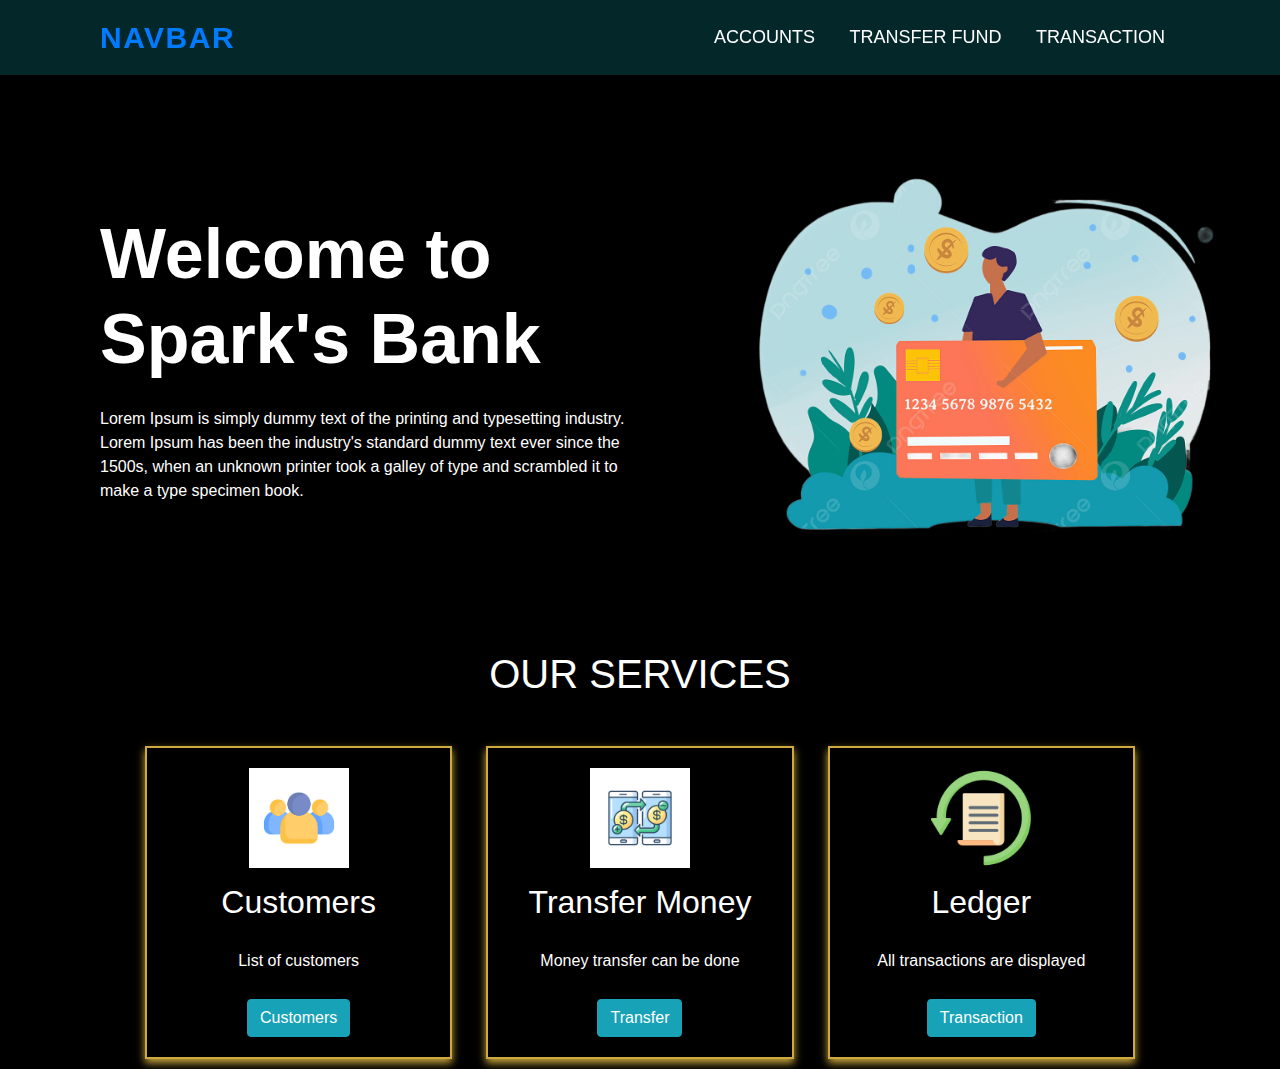
<file: index.html>
<!DOCTYPE html>
<html>
<head>
    <meta charset='utf-8'>
    <meta http-equiv='X-UA-Compatible' content='IE=edge'>
    <title>Page Title</title>
    <meta name='viewport' content='width=device-width, initial-scale=1'>
    <link rel="stylesheet" href="https://cdn.jsdelivr.net/npm/bootstrap@4.4.1/dist/css/bootstrap.min.css" integrity="sha384-Vkoo8x4CGsO3+Hhxv8T/Q5PaXtkKtu6ug5TOeNV6gBiFeWPGFN9MuhOf23Q9Ifjh" crossorigin="anonymous">
    <link rel='stylesheet' type='text/css' media='screen' href='main.css'>
    <script src='main.js'></script>
</head>
<body>
    <nav class="shadow">
        <div class="logo">
            <p><a href="index.html">NavBar</a></p>
        </div>
        <ul>
            <li><a href="customers.html">Accounts</a></li>
            <li><a href="customers.html#transferfund">Transfer fund</a></li>
            <li><a href="history.html">transaction</a></li>
        </ul>
    </nav>
    <div class="conten">
        <div class="content">
            <h1>Welcome to <br> Spark's Bank</h1>
            <p>
                Lorem Ipsum is simply dummy text of the printing and typesetting industry.
                Lorem Ipsum has been the industry's standard dummy text ever since the 1500s,
                when an unknown printer took a galley of type and scrambled it to make a type 
                specimen book.
            </p>
        </div>

        <div class="image">
            <img src="bank.png" alt="bank">
        </div>
    </div>

    <div class="services-boxes">
        <div class="main-title">
          <h1>OUR SERVICES</h1>
        </div>
        <div class="container-1">
          <div class="service">
            <img src="customers.png" alt="Customers">
            <h2>Customers</h2>
            <p>List of customers</p>
            <a href="customers.html"><button type="button" class="btn btn-info">Customers</button></a>
          </div>
      
          <div class="service">
            <img src="transfer.jpg" alt="Transfer Money">
            <h2>Transfer Money</h2>
            <p>Money transfer can be done</p>
            <a href="customers.html#transferfund"><button type="button" class="btn btn-info">Transfer</button></a>
          </div>
      
          <div class="service">
            <img src="history.png" alt="Ledger">
            <h2>Ledger</h2>
            <p>All transactions are displayed</p>
            <a href="history.html"><button type="button" class="btn btn-info">Transaction</button></a>
          </div>
        </div>
    </div>
      
</body>
</html>
</file>
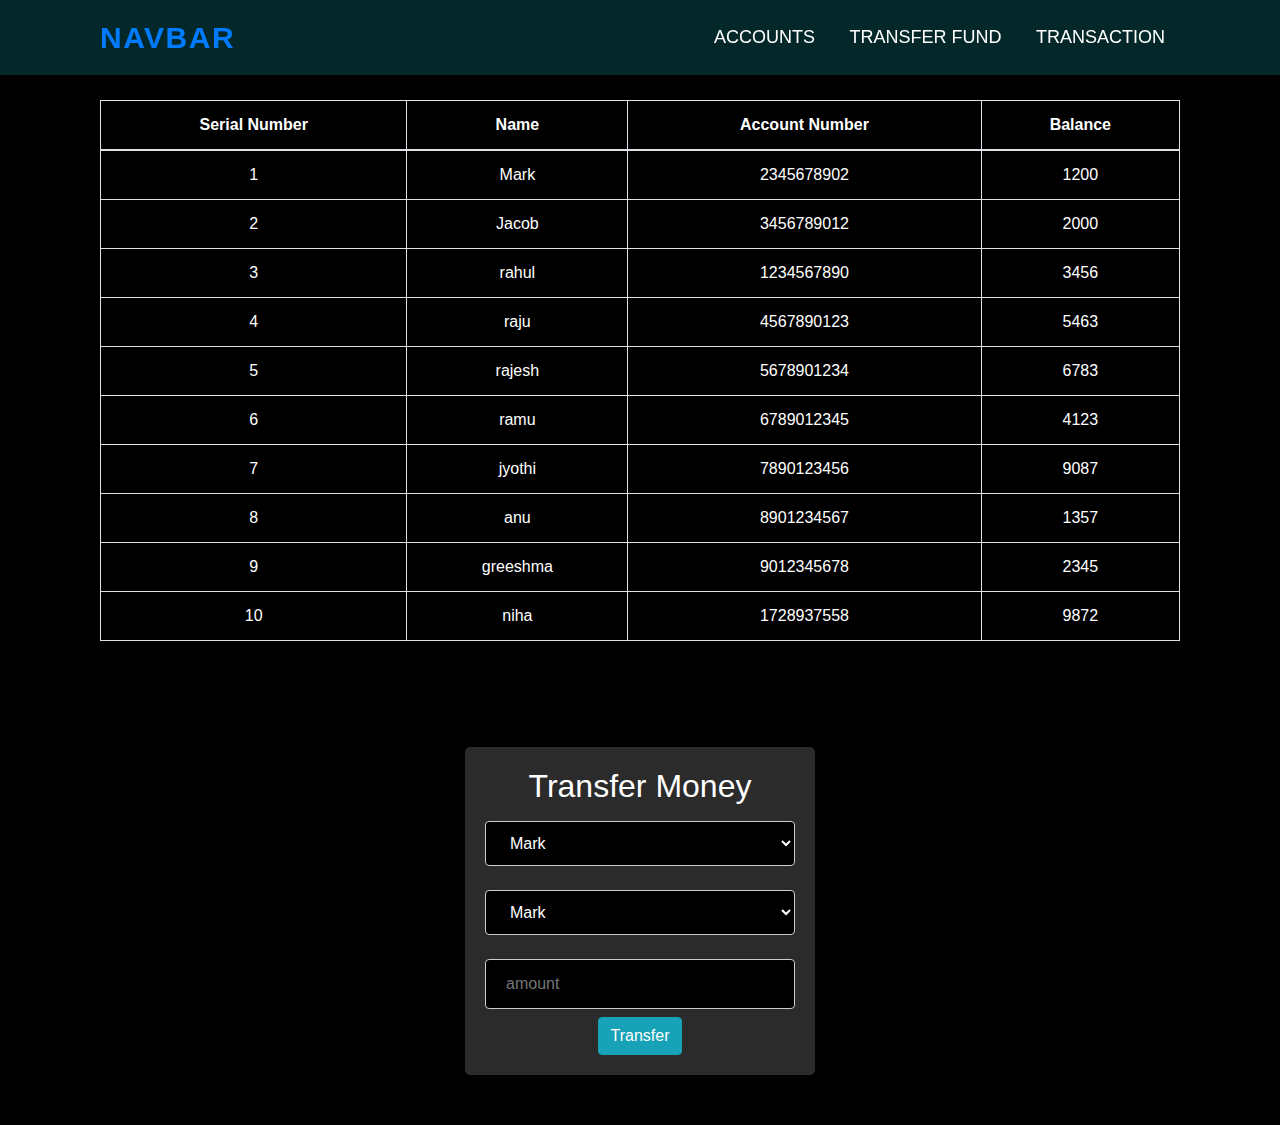
<file: customers.html>
<!DOCTYPE html>
<html>
<head>
    <meta charset='utf-8'>
    <meta http-equiv='X-UA-Compatible' content='IE=edge'>
    <title>Page Title</title>
    <meta name='viewport' content='width=device-width, initial-scale=1'>
    <link rel="stylesheet" href="https://cdn.jsdelivr.net/npm/bootstrap@4.4.1/dist/css/bootstrap.min.css" integrity="sha384-Vkoo8x4CGsO3+Hhxv8T/Q5PaXtkKtu6ug5TOeNV6gBiFeWPGFN9MuhOf23Q9Ifjh" crossorigin="anonymous">
    <link rel='stylesheet' type='text/css' media='screen' href='customers.css'>
</head>
<body>
    <nav class="shadow">
        <div class="logo">
            <p><a href="index.html">NavBar</a></p>
        </div>
        <ul>
            <li><a href="customers.html">Accounts</a></li>
            <li><a href="#transferfund">Transfer fund</a></li>
            <li><a href="history.html">transaction</a></li>
        </ul>
    </nav>
    
    <div class="red">
    <table id = "table" class="table table-striped table-bordered" style="text-align: center;">
        <thead>
            <tr>
                <th scope="col">Serial Number</th>
                <th scope="col">Name</th>
                <th scope="col">Account Number</th>
                <th scope="col">Balance</th>
            </tr>
        </thead>

        <tbody>
            <tr>
                <td>1</td>
                <td>Mark</td>
                <td>2345678902</td>
                <td id="Mark">1200</td>
            </tr>
            <tr>
                <td>2</td>
                <td>Jacob</td>
                <td>3456789012</td>
                <td id="Jacob">2000</td>
            </tr>
            <tr>
                <td>3</td>
                <td>rahul</td>
                <td>1234567890</td>
                <td id="rahul">3456</td>
            </tr>
            <tr>
                <td>4</td>
                <td>raju</td>
                <td>4567890123</td>
                <td id="raju">5463</td>
            </tr>
            <tr>
                <td>5</td>
                <td>rajesh</td>
                <td>5678901234</td>
                <td id="rajesh">6783</td>
            </tr>
            <tr>
                <td>6</td>
                <td>ramu</td>
                <td>6789012345</td>
                <td id="ramu">4123</td>
            </tr>
            <tr>
                <td>7</td>
                <td>jyothi</td>
                <td>7890123456</td>
                <td id="jyothi">9087</td>
            </tr>
            <tr>
                <td>8</td>
                <td>anu</td>
                <td>8901234567</td>
                <td id="anu">1357</td>
            </tr>
            <tr>
                <td>9</td>
                <td>greeshma</td>
                <td>9012345678</td>
                <td id="greeshma">2345</td>
            </tr>
            <tr>
                <td>10</td>
                <td>niha</td>
                <td>1728937558</td>
                <td id="niha">9872</td>
            </tr>
        </tbody>
    </table>
    </div>
    
    <div class="box" id="transferfund">
        <div class="contact" style="color: white;">
            <h2>Transfer Money</h2>
            <form action="" method="post" name="sample">
    
                <select class="form-select form-select-lg mb-3" id="sender" aria-label="Large select example" style="background-color: black;">
                    <option selected>Mark</option>
                    <option value="Mark">Mark</option>
                    <option value="Jacob">jacob</option>
                    <option value="rahul">rahul</option>
                    <option value="raju">raju</option>
                    <option value="rajesh">rajesh</option>
                    <option value="ramu">ramu</option>
                    <option value="jyothi">jyothi</option>
                    <option value="anu">anu</option>
                    <option value="greeshma">greeshma</option>
                    <option value="niha">niha</option>
                </select>
                <select class="form-select form-select-lg mb-3" id="reciever" aria-label="Large select example" style="background-color: black;">
                    <option selected>Mark</option>
                    <option value="Mark">Mark</option>
                    <option value="Jacob">jacob</option>
                    <option value="rahul">rahul</option>
                    <option value="raju">raju</option>
                    <option value="rajesh">rajesh</option>
                    <option value="ramu">ramu</option>
                    <option value="jyothi">jyothi</option>
                    <option value="anu">anu</option>
                    <option value="greeshma">greeshma</option>
                    <option value="niha">niha</option>
                </select>
                <input type="text" id="amount" placeholder="amount" style="background-color: black;">
    
                <button type="button" class="btn btn-info" onclick="saveData(); update();">Transfer</button>
            </form>
        </div>
    </div>
    <script src='main.js'></script>

    <script>
        function saveData() {
    // Get sender, receiver, and amount values
    var sender = document.getElementById("sender").value;
    var receiver = document.getElementById("reciever").value;
    var amount = parseFloat(document.getElementById("amount").value);

    // Validate if the amount is a valid number
    if (isNaN(amount) || amount <= 0) {
        alert("Please enter a valid positive amount for transfer.");
        return;
    }

    // Find sender and receiver elements in the table
    var senderElement = document.getElementById(sender);
    var receiverElement = document.getElementById(receiver);

    // Get current balances of sender and receiver
    var senderBalance = parseFloat(senderElement.textContent);
    var receiverBalance = parseFloat(receiverElement.textContent);

    // Check if the sender has sufficient balance
    if (senderBalance < amount) {
        alert("Insufficient balance for the transfer.");
        return;
    }

    // Update balances
    senderBalance -= amount;
    receiverBalance += amount;

    // Update the table with new balances
    senderElement.textContent = senderBalance.toFixed(2);
    receiverElement.textContent = receiverBalance.toFixed(2);

    // Display a success message (you may customize this part)
    alert("Transfer successful!\n" + sender + " sent $" + amount.toFixed(2) + " to " + receiver);
}

    </script>
</body>
</html>
</file>
<file: main.css>
*{
    margin: 0px;
    padding: 0px;
    box-sizing: border-box;
    color: white;
}
body{
    background-color: black;
}
nav
{
    width: 100%;
    height: 75px;
    line-height: 75px;
    padding: 0px 100px;
    position: fixed;
    background-color: rgb(4, 40, 41);
    box-shadow: 0 4px 8px rgba(192, 198, 74, 0.4);
    z-index: 999;
}
nav .logo
{
    font-size: 30px;
    font-weight: bold;
    float: left;
    color: white;
    text-transform: uppercase;
    letter-spacing: 1.5px;
    cursor: pointer;
}
nav ul{
    float: right;
}
nav li{
    display: inline-block;
    list-style: none;
}
nav li a{
    font-size: 18px;
    text-transform: uppercase;
    padding: 0px 15px;
    color: white;
    text-decoration: none;
}
nav li a:hover{
    color: #ff8c69;
    transition: all 0.4s ease 0s;
}
.conten
{
    display: flex;
    justify-content: space-between;
    align-items: center;
    padding: 100px 30px 20px;
}
.content
{
    padding-left: 70px;
    color: #fff;
    max-width: 620px;
    text-align: left;
}
.content h1{
    font-size: 70px;
    font-weight: 600;
    line-height: 85px;
    margin-bottom: 25px;
}
.image{
    padding-right: 10px;
    padding-bottom: 30px;
}
.image img{
    width:500px;
    height: auto;
}

.services-boxes 
{
    display: flex;
    flex-direction: column;
    align-items: center; /* Align items in the center horizontally */
    justify-content: space-evenly; /* Equal vertical spacing between items */
    text-align: center; /* Center text in each box */
}
  
.container-1 
{
    display: flex;
    justify-content: space-around; /* Equal horizontal spacing between items */
    width: 80%; /* Adjust the width as needed */
    margin: auto; /* Center the container horizontally */
}
.main-title
{
    padding-bottom: 30px;
}
  
  /* Example style for each service box */
.service 
{
    border: 2px solid #cda93e;
    padding: 20px;
    margin: 10px;
    width: 30%; 
    box-shadow: 0 4px 8px #cda93e;
}
  
.service img
{
    width:100px;
    height: auto;
    padding-bottom: 15px;
}
.service h2{
    padding-bottom: 20px;
}
.service p{
    padding-bottom: 10px;
}
</file>
<file: customers.css>
*{
    margin: 0px;
    padding: 0px;
    box-sizing: border-box;
    color: white;
}
body{
    background-color: black;
}
nav
{
    width: 100%;
    height: 75px;
    line-height: 75px;
    padding: 0px 100px;
    position: fixed;
    background-color: rgb(4, 40, 41);
    z-index: 1000;
}
nav .logo
{
    font-size: 30px;
    font-weight: bold;
    float: left;
    color: white;
    text-transform: uppercase;
    letter-spacing: 1.5px;
    cursor: pointer;
}
nav ul{
    float: right;
}
nav li{
    display: inline-block;
    list-style: none;
}
nav li a{
    font-size: 18px;
    text-transform: uppercase;
    padding: 0px 15px;
    color: white;
    text-decoration: none;
}
nav li a:hover{
    color: #ff8c69;
    transition: all 0.4s ease 0s;
}

.red
{
    padding-top: 100px;
    padding-left: 100px;
    padding-right: 100px;
}


.box{
    padding-top: 90px;
    text-align: center;
    padding-bottom: 50px;
}
.contact
{
    max-width: 350px;
    margin: auto;
    border-radius: 5px;
    background: rgb(44, 43, 43);
    padding: 20px;
}
input[type=text], select{
    width:100%;
    padding: 12px 20px;
    margin: 8px 0;
    display: inline-block;
    border: 1px solid #ccc;
    border-radius:4px;
    box-sizing: border-box;
}
.btnn
{
    padding-top: 15px;
}
</file>
